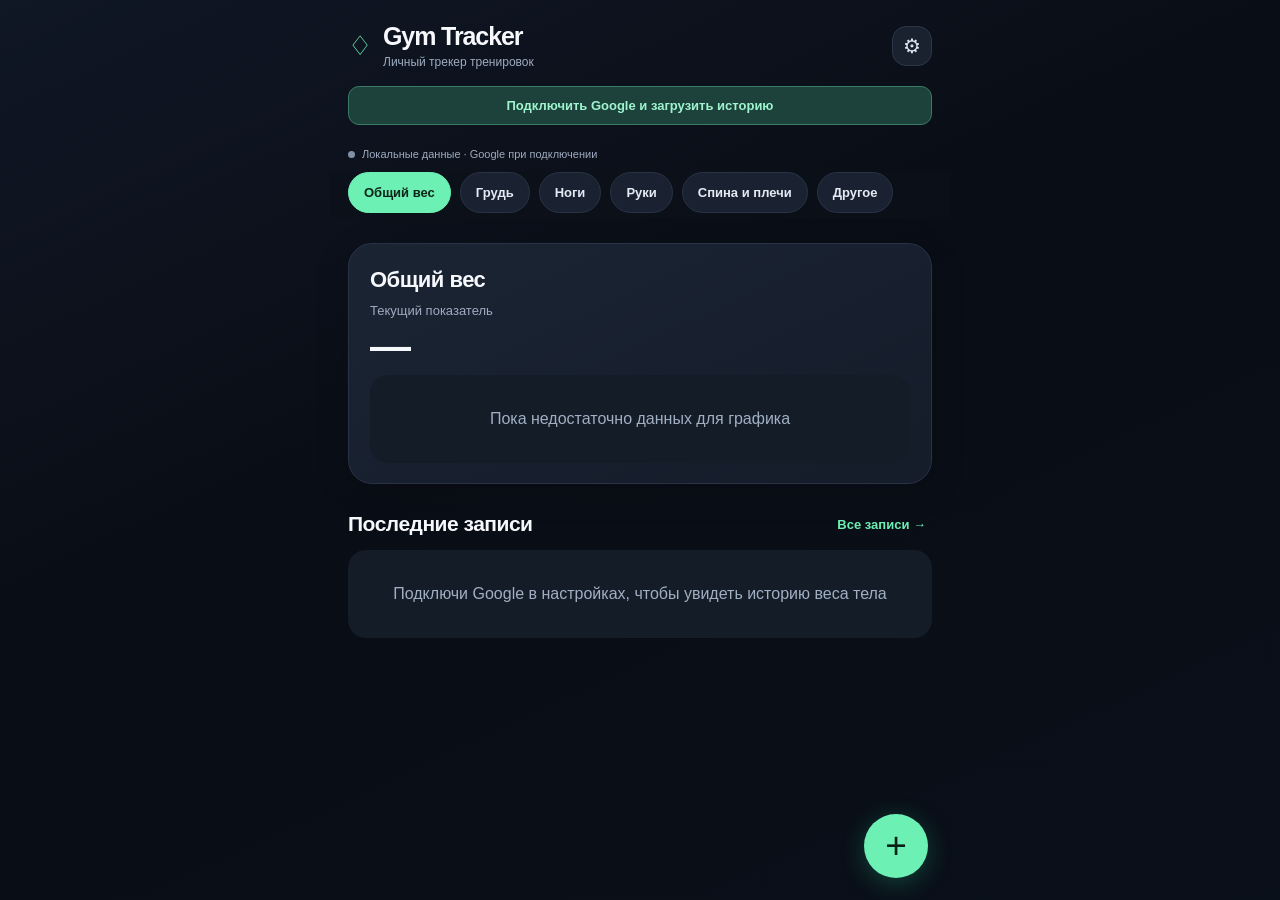
<file: index.html>
<!doctype html>
<html lang="ru">
<head>
<meta charset="UTF-8"><meta name="viewport" content="width=device-width,initial-scale=1,viewport-fit=cover">
<meta name="theme-color" content="#10141c"><meta name="description" content="Личный журнал рабочих весов">
<title>Gym Tracker</title>
<style>
:root{font-family:Inter,ui-sans-serif,system-ui,-apple-system,"Segoe UI",sans-serif;color:#f0f3f8;background:#0b0e14;font-synthesis:none}*{box-sizing:border-box}body{margin:0}button,input,select{font:inherit}button{cursor:pointer}.shell{max-width:610px;margin:auto;min-height:100dvh;padding:28px 18px 110px}.top{display:flex;align-items:center;justify-content:space-between;gap:12px}.eyebrow{font-size:12px;letter-spacing:.13em;text-transform:uppercase;color:#91a1b9;font-weight:750}.heading{font-size:31px;letter-spacing:-1.2px;margin:7px 0 4px}small,.muted{color:#9daac0}h2{font-size:17px;margin:0}.pill{padding:8px 11px;border:1px solid #293447;border-radius:99px;color:#a9e9c5;font-size:12px}.panel{background:#151b26;border:1px solid #293243;border-radius:22px;padding:19px;margin-top:18px}.stats{display:grid;grid-template-columns:repeat(3,1fr);gap:9px;margin-top:17px}.stat{padding:16px 12px;border-radius:16px;background:#151b26;border:1px solid #263142}.stat b{display:block;font-size:24px;letter-spacing:-.7px;margin-top:5px}.stat span{font-size:11px;color:#9daac0}.muted{font-size:13px;line-height:1.45}.section-title{display:flex;justify-content:space-between;align-items:center;margin:25px 0 10px}label{display:block;font-size:12px;color:#acb9cc;margin:13px 0 7px;font-weight:600}.field{width:100%;border:1px solid #354157;background:#0d121b;color:#fff;border-radius:13px;padding:13px;outline:0;min-width:0}.field:focus{border-color:#61d4a5}.grid2{display:grid;grid-template-columns:1fr 1fr;gap:12px}.primary{border:0;border-radius:14px;background:#6ee4b0;color:#092014;font-weight:800;padding:15px;width:100%;margin-top:16px}.secondary{border:1px solid #344156;background:#202838;color:#d7e1ef;border-radius:11px;padding:10px 13px}.mini{font-size:12px;padding:8px 10px}.record{display:flex;align-items:center;gap:12px;padding:14px 0;border-bottom:1px solid #273244}.record:last-child{border:0}.record-title{font-weight:700;font-size:15px}.record-detail{font-size:12px;color:#9caac0;margin-top:5px}.record-value{margin-left:auto;white-space:nowrap;text-align:right}.record-value b{font-size:19px}.record-actions{display:flex;gap:7px;margin-top:7px;justify-content:flex-end}.linkbutton{border:0;background:transparent;color:#a8c5ee;padding:0;font-size:12px}.delete{color:#fb9c9c}.empty{padding:26px 12px;text-align:center;color:#98a9c0;font-size:14px}#chart{width:100%;height:160px;display:block}.tabs{position:fixed;bottom:0;left:0;right:0;background:#111721ee;backdrop-filter:blur(16px);border-top:1px solid #293345;display:flex;justify-content:center;padding:12px 10px max(12px,env(safe-area-inset-bottom))}.tabs-inner{display:flex;max-width:610px;width:100%;gap:3px}.tab{flex:1;background:transparent;color:#9baac1;border:0;border-radius:10px;padding:10px 3px;font-size:12px}.tab.active{background:#283345;color:#fff}.hidden{display:none!important}.actions{display:flex;flex-wrap:wrap;gap:8px}.actions button{flex:1}.status{font-size:12px;margin:12px 0;color:#9daac0}.notice{background:#202638;border-radius:13px;padding:13px;font-size:12px;color:#b8c5da;line-height:1.5}.legend{display:flex;justify-content:space-between;margin-top:5px;font-size:11px;color:#8da0b7}input[type=file]{display:none}@media(max-width:380px){.heading{font-size:28px}.stat b{font-size:21px}}
.category-chips{display:flex;gap:8px;overflow-x:auto;margin-top:16px;padding-bottom:6px}.category-chips button{white-space:nowrap;padding:10px 12px;border:1px solid #354157;border-radius:12px;background:#171e29;color:#d4deec;font-size:12px}.category-chips button.active{background:#6ee4b0;color:#071d13;border-color:#6ee4b0;font-weight:700}.history-record{border-bottom:1px solid #293243;padding:12px 0}.history-record:last-child{border-bottom:0}.history-record small{display:block;margin-top:5px}.chart-svg{width:100%;height:165px;display:block}.scroll-card{max-height:470px;overflow-y:auto}.form-status{font-size:12px;color:#a9bad0}</style><link rel="stylesheet" href="./modern.css?v=20261124-26"></head>
<body><div id="modernApp"></div><main class="shell">
<header class="top"><div><div class="eyebrow">Личный журнал тренировок</div><h1 class="heading">Gym Tracker <span style="color:#6ee4b0">↗</span></h1><div class="muted">Записывай прогресс без лишних действий</div></div><div class="pill" id="storageBadge">● Локально</div></header>
<section id="page-log">
<div class="stats"><div class="stat"><span>Тренировок</span><b id="workouts">0</b></div><div class="stat"><span>Записей</span><b id="count">0</b></div><div class="stat"><span>Упражнений</span><b id="exerciseCount">0</b></div></div>
<div class="panel"><h2 id="formTitle">Новая запись</h2><form id="entryForm"><input type="hidden" id="editId"><label for="date">Дата тренировки</label><input class="field" type="date" id="date" required><label for="category">Группа мышц</label><select class="field" id="category"><option>Руки</option><option>Спина и плечи</option><option>Грудь</option><option>Ноги</option></select><label for="exercise">Упражнение</label><input class="field" id="exercise" list="exerciseHints" placeholder="Например, жим лёжа" required maxlength="80" autocomplete="off"><datalist id="exerciseHints"></datalist><div class="grid2"><div><label for="weight">Рабочий вес, кг</label><input class="field" id="weight" type="number" inputmode="decimal" min="0" max="2000" step="0.25" placeholder="60" required></div><div><label for="reps">Повторения</label><input class="field" id="reps" type="number" inputmode="numeric" min="1" max="1000" placeholder="10" required></div></div><div class="grid2"><div><label for="sets">Подходы</label><input class="field" id="sets" type="number" inputmode="numeric" min="1" max="100" value="3" required></div><div><label for="note">Заметка (необязательно)</label><input class="field" id="note" placeholder="Самочувствие..." maxlength="200"></div></div><button class="primary" id="submitButton" type="submit">+ Сохранить запись</button><button id="cancelEdit" type="button" class="secondary hidden" style="margin-top:9px;width:100%">Отменить редактирование</button></form></div>
<div class="section-title"><h2>Последние записи</h2><button id="refresh" class="secondary mini">↻ Обновить</button></div><div id="recent" class="panel" style="margin-top:0"></div>
</section>
<section id="page-progress" class="hidden"><div class="section-title"><h2>Прогресс рабочих весов</h2></div><div class="panel"><label for="filterExercise" style="margin-top:0">Упражнение</label><select id="filterExercise" class="field"></select><div id="chartBox" style="margin-top:20px"></div></div><div class="section-title"><h2>История</h2></div><div class="panel" id="history"></div></section>
<section id="page-library" class="hidden">
<div class="section-title"><h2>Мои тренировки</h2><span class="pill" id="legacyCount">История</span></div>
<div class="muted">Тренировки по группам мышц. Старые записи подгружаются из Google Sheets; новые — из журнала приложения.</div>
<div id="categoryChips" class="category-chips"></div>
<div class="panel"><label for="libraryExercise" style="margin-top:0">Упражнение</label><select class="field" id="libraryExercise"></select><div id="libraryChart" style="margin-top:16px"></div><div id="libraryRows" style="margin-top:13px"></div></div>
</section>
<section id="page-body" class="hidden"><div class="section-title"><h2>Вес тела</h2><span class="pill">кг</span></div><div class="stats"><div class="stat"><span>Последний</span><b id="bodyLatest">—</b></div><div class="stat"><span>Первый</span><b id="bodyFirst">—</b></div><div class="stat"><span>Разница</span><b id="bodyDiff">—</b></div></div><div class="panel"><h2>Динамика массы</h2><div id="bodyChart" style="margin-top:14px"></div></div><div class="panel"><h2>Добавить взвешивание</h2><p class="muted">Записывается напрямую во вкладку «Мои данные» в Google Sheets. Для отправки нужен интернет и авторизация.</p><form id="bodyForm"><label for="bodyDate">Дата</label><input class="field" id="bodyDate" type="date" required><label for="bodyWeight">Масса, кг</label><input class="field" id="bodyWeight" type="number" inputmode="decimal" min="20" max="350" step="0.1" required placeholder="65.0"><label for="bodyNote">Примечание</label><input class="field" id="bodyNote" maxlength="200" placeholder="Например, новые весы"><button class="primary" type="submit">+ Сохранить в Google Sheets</button></form><p class="status" id="bodyStatus"></p></div><div class="section-title"><h2>Все взвешивания</h2></div><div class="panel" id="bodyRows"></div></section>
<section id="page-settings" class="hidden"><div class="section-title"><h2>Данные и синхронизация</h2></div><div class="panel"><h2>Резервная копия</h2><p class="muted">Записи находятся в IndexedDB этого браузера. Экспортируй файл, чтобы сохранить копию или перенести записи на другое устройство.</p><div class="actions"><button id="export" class="secondary">↓ Скачать JSON</button></div><p id="status" class="status"></p></div><div class="panel"><h2>Google Sheets</h2><p class="muted">Подключи свой Google-аккаунт, чтобы синхронизировать записи между браузером и вкладкой <b>gym_tracker_app</b> в твоей таблице. Остальные вкладки не изменяются.</p><button id="connectSheets" class="primary">Подключить Google</button><div class="actions" style="margin-top:10px"><button id="syncSheets" class="secondary" disabled>↻ Синхронизировать</button></div><p class="status" id="sheetsStatus">Не подключено. Для первого входа понадобится интернет.</p><div class="notice">При первом подключении создаётся отдельная вкладка gym_tracker_app. Старые листы остаются архивом. Сохраняй резервную копию и не очищай браузер до проверки синхронизации.</div><p><a href="https://docs.google.com/spreadsheets/d/1IrLRJVWarQJt-ALBO4GObIJrEopxfnBa4I9xRcQ2XRs/edit" target="_blank" rel="noopener" style="color:#6ee4b0">Открыть мою Google-таблицу ↗</a></p></div></section>
</main><nav class="tabs"><div class="tabs-inner"><button class="tab active" data-page="log">✚ Записи</button><button class="tab" data-page="library">▥ Группы</button><button class="tab" data-page="body">⚖ Вес</button><button class="tab" data-page="settings">⚙ Настройки</button></div></nav>
<script>
const DB_NAME='gym-tracker-v1',STORE='entries';let db,entries=[];
const $=id=>document.getElementById(id);
const today=()=>{const d=new Date();return [d.getFullYear(),String(d.getMonth()+1).padStart(2,'0'),String(d.getDate()).padStart(2,'0')].join('-')};
const clean=s=>String(s??'').replace(/[&<>"']/g,c=>({'&':'&amp;','<':'&lt;','>':'&gt;','"':'&quot;',"'":'&#39;'}[c]));
const unique=()=>[...new Set(entries.map(x=>x.exercise))].sort((a,b)=>a.localeCompare(b,'ru'));
function openDb(){return new Promise((resolve,reject)=>{const req=indexedDB.open(DB_NAME,1);req.onupgradeneeded=()=>req.result.createObjectStore(STORE,{keyPath:'id'});req.onsuccess=()=>resolve(req.result);req.onerror=()=>reject(req.error)})}
function tx(mode,fn){return new Promise((resolve,reject)=>{const t=db.transaction(STORE,mode),s=t.objectStore(STORE);fn(s);t.oncomplete=()=>resolve();t.onerror=()=>reject(t.error)})}
function load(){return new Promise((resolve,reject)=>{const t=db.transaction(STORE,'readonly'),r=t.objectStore(STORE).getAll();r.onsuccess=()=>resolve(r.result);r.onerror=()=>reject(r.error)})}
async function sync(){entries=(await load()).sort((a,b)=>b.date.localeCompare(a.date)||b.updatedAt-a.updatedAt);render()}
function fmt(x){return Number(x).toLocaleString('ru-RU',{maximumFractionDigits:2})}
function record(e){return '<div class="record"><div style="flex:1;min-width:0"><div class="record-title">'+clean(e.exercise)+'</div><div class="record-detail">'+clean(e.date)+' · '+fmt(e.sets)+' × '+fmt(e.reps)+' повт.'+(e.note?' · '+clean(e.note):'')+'</div></div><div class="record-value"><b>'+fmt(e.weight)+'</b> кг<div class="record-actions"><button class="linkbutton" data-edit="'+clean(e.id)+'">Изм.</button><button class="linkbutton delete" data-delete="'+clean(e.id)+'">Удалить</button></div></div></div>'}
function render(){const d=new Set(entries.map(x=>x.date));$('workouts').textContent=d.size;$('count').textContent=entries.length;$('exerciseCount').textContent=unique().length;$('recent').innerHTML=entries.length?entries.slice(0,8).map(record).join(''):'<div class="empty">Пока нет записей. Добавь свой первый рабочий вес 👆</div>';const names=unique();$('exerciseHints').innerHTML=names.map(n=>'<option value="'+clean(n)+'"></option>').join('');const prev=$('filterExercise').value;$('filterExercise').innerHTML=names.map(n=>'<option value="'+clean(n)+'">'+clean(n)+'</option>').join('');if(names.includes(prev))$('filterExercise').value=prev;renderProgress()}
function renderProgress(){const name=$('filterExercise').value;const arr=entries.filter(e=>e.exercise===name).sort((a,b)=>a.date.localeCompare(b.date));$('history').innerHTML=arr.length?[...arr].reverse().map(record).join(''):'<div class="empty">Выбери упражнение или добавь запись</div>';if(!arr.length){$('chartBox').innerHTML='<div class="empty">Здесь появится график рабочих весов</div>';return}const grouped=new Map();for(const e of arr)grouped.set(e.date,Math.max(e.weight,grouped.get(e.date)??0));const data=[...grouped].map(([date,weight])=>({date,weight}));const values=data.map(d=>d.weight),low=Math.min(...values),high=Math.max(...values),pad=Math.max((high-low)*.2,high*.07,2),min=Math.max(0,low-pad),max=high+pad;const W=340,H=145,left=12,right=328,top=12,bottom=128;const px=i=>data.length===1?(left+right)/2:left+(right-left)*i/(data.length-1),py=v=>bottom-(v-min)/(max-min)*(bottom-top);const pts=data.map((d,i)=>px(i)+','+py(d.weight)).join(' ');const circles=data.map((d,i)=>'<circle cx="'+px(i)+'" cy="'+py(d.weight)+'" r="4" fill="#76e7b5"/>').join('');$('chartBox').innerHTML='<svg id="chart" viewBox="0 0 340 145" role="img" aria-label="График веса по датам"><line x1="12" y1="128" x2="328" y2="128" stroke="#3b465b"/><line x1="12" y1="69" x2="328" y2="69" stroke="#263142" stroke-dasharray="4 5"/><polyline points="'+pts+'" fill="none" stroke="#76e7b5" stroke-width="3" stroke-linejoin="round" stroke-linecap="round"/>'+circles+'</svg><div class="legend"><span>'+clean(data[0].date)+'</span><span>Макс: '+fmt(high)+' кг</span><span>'+clean(data[data.length-1].date)+'</span></div>'}
function resetForm(){$('entryForm').reset();$('editId').value='';$('date').value=today();$('sets').value=3;$('formTitle').textContent='Новая запись';$('submitButton').textContent='+ Сохранить запись';$('cancelEdit').classList.add('hidden')}
$('entryForm').addEventListener('submit',async ev=>{ev.preventDefault();const id=$('editId').value||crypto.randomUUID();const old=entries.find(e=>e.id===id);const entry={id,date:$('date').value,exercise:$('exercise').value.trim(),weight:Number($('weight').value),reps:Number($('reps').value),sets:Number($('sets').value),note:$('note').value.trim(),category:$('category').value,updatedAt:Date.now(),createdAt:old?.createdAt||Date.now()};if(!entry.exercise||!entry.date||![entry.weight,entry.reps,entry.sets].every(Number.isFinite)||entry.weight<0||entry.reps<1||entry.sets<1)return alert('Проверь значения');await tx('readwrite',s=>s.put(entry));resetForm();await sync();window.gymSheetChanged?.();window.dispatchEvent(new Event('gym-data-changed'))});
document.addEventListener('click',async ev=>{const edit=ev.target.closest('[data-edit]'),del=ev.target.closest('[data-delete]');if(edit){const e=entries.find(x=>x.id===edit.dataset.edit);if(!e)return;for(const k of ['id','date','exercise','weight','reps','sets','note','category'])$(k==='id'?'editId':k).value=e[k]??'';$('formTitle').textContent='Редактирование';$('submitButton').textContent='Сохранить изменения';$('cancelEdit').classList.remove('hidden');showPage('log');window.scrollTo({top:0,behavior:'smooth'})}if(del){const e=entries.find(x=>x.id===del.dataset.delete);if(e&&confirm('Удалить запись «'+e.exercise+'» за '+e.date+'?')){window.gymSheetDeleted?.(e.id);await tx('readwrite',s=>s.delete(e.id));await sync();window.gymSheetChanged?.();window.dispatchEvent(new Event('gym-data-changed'))}}});
$('cancelEdit').onclick=resetForm;$('refresh').onclick=sync;$('filterExercise').onchange=renderProgress;
window.gymRefresh=async()=>{await sync();window.dispatchEvent(new Event('gym-data-changed'));};window.gymEntries=()=>entries;
function showPage(page){for(const p of ['log','progress','library','body','settings'])$('page-'+p).classList.toggle('hidden',p!==page);document.querySelectorAll('.tab').forEach(b=>b.classList.toggle('active',b.dataset.page===page));window.scrollTo({top:0})}
document.querySelectorAll('.tab').forEach(b=>b.onclick=()=>showPage(b.dataset.page));
$('export').onclick=()=>{const blob=new Blob([JSON.stringify({version:1,exportedAt:new Date().toISOString(),entries},null,2)],{type:'application/json'}),url=URL.createObjectURL(blob),a=document.createElement('a');a.href=url;a.download='gym-tracker-'+today()+'.json';a.click();setTimeout(()=>URL.revokeObjectURL(url),1000)};

(async()=>{try{db=await openDb();resetForm();await sync()}catch(e){$('storageBadge').textContent='Ошибка хранилища';alert('Не удалось открыть IndexedDB: '+e.message)}})();
</script><script src="https://accounts.google.com/gsi/client" async defer></script><script src="./sheets.js?v=20261124-25"></script><script src="./history.js?v=20261116-13"></script><script src="./modern.js?v=20261124-26"></script></body></html>
</file>
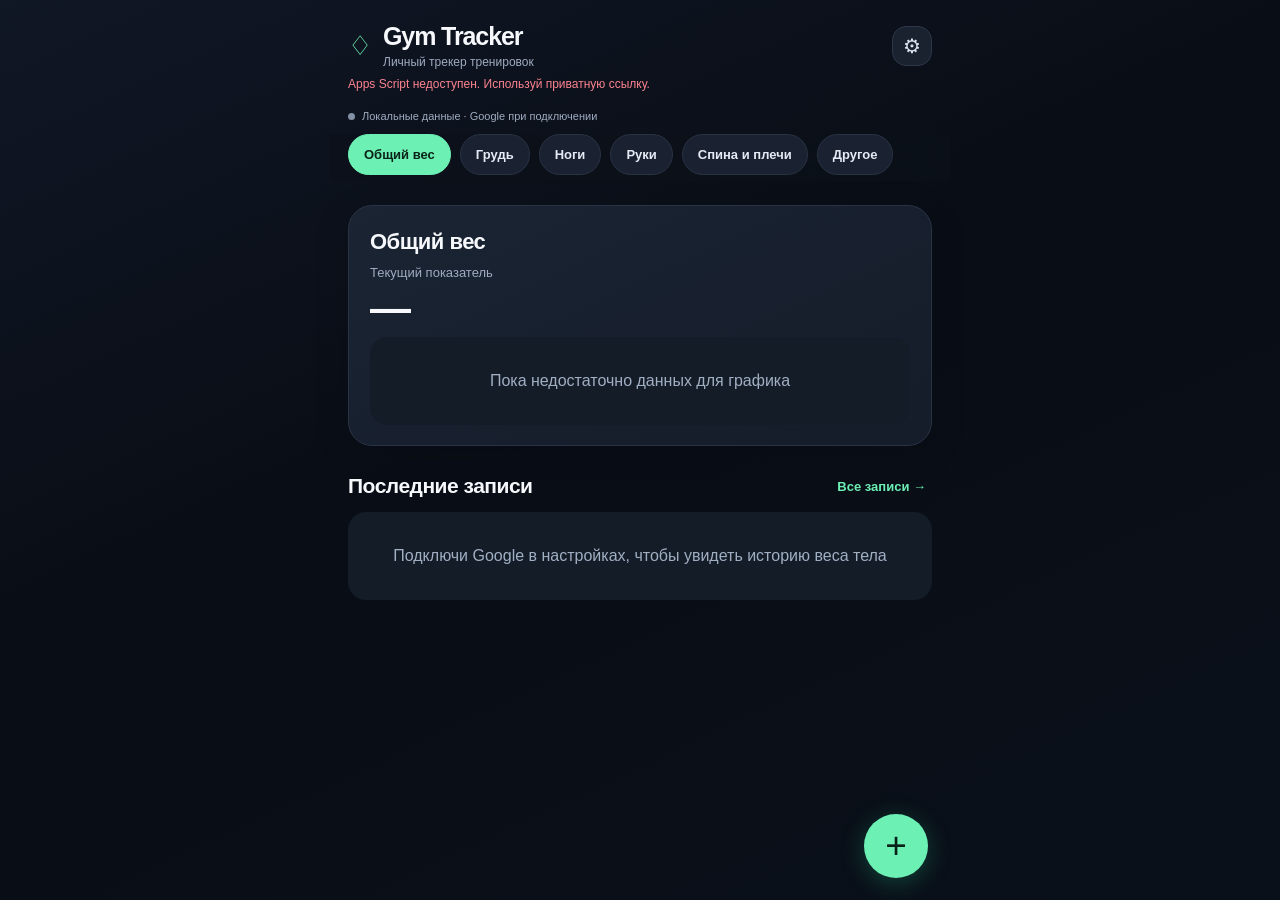
<file: apps-script/Index.html>
<!doctype html>
<html lang="ru">
<head>
<meta charset="UTF-8"><meta name="viewport" content="width=device-width,initial-scale=1,viewport-fit=cover">
<meta name="theme-color" content="#10141c"><meta name="description" content="Личный журнал рабочих весов">
<title>Gym Tracker</title>
<style>
:root{font-family:Inter,ui-sans-serif,system-ui,-apple-system,"Segoe UI",sans-serif;color:#f0f3f8;background:#0b0e14;font-synthesis:none}*{box-sizing:border-box}body{margin:0}button,input,select{font:inherit}button{cursor:pointer}.shell{max-width:610px;margin:auto;min-height:100dvh;padding:28px 18px 110px}.top{display:flex;align-items:center;justify-content:space-between;gap:12px}.eyebrow{font-size:12px;letter-spacing:.13em;text-transform:uppercase;color:#91a1b9;font-weight:750}.heading{font-size:31px;letter-spacing:-1.2px;margin:7px 0 4px}small,.muted{color:#9daac0}h2{font-size:17px;margin:0}.pill{padding:8px 11px;border:1px solid #293447;border-radius:99px;color:#a9e9c5;font-size:12px}.panel{background:#151b26;border:1px solid #293243;border-radius:22px;padding:19px;margin-top:18px}.stats{display:grid;grid-template-columns:repeat(3,1fr);gap:9px;margin-top:17px}.stat{padding:16px 12px;border-radius:16px;background:#151b26;border:1px solid #263142}.stat b{display:block;font-size:24px;letter-spacing:-.7px;margin-top:5px}.stat span{font-size:11px;color:#9daac0}.muted{font-size:13px;line-height:1.45}.section-title{display:flex;justify-content:space-between;align-items:center;margin:25px 0 10px}label{display:block;font-size:12px;color:#acb9cc;margin:13px 0 7px;font-weight:600}.field{width:100%;border:1px solid #354157;background:#0d121b;color:#fff;border-radius:13px;padding:13px;outline:0;min-width:0}.field:focus{border-color:#61d4a5}.grid2{display:grid;grid-template-columns:1fr 1fr;gap:12px}.primary{border:0;border-radius:14px;background:#6ee4b0;color:#092014;font-weight:800;padding:15px;width:100%;margin-top:16px}.secondary{border:1px solid #344156;background:#202838;color:#d7e1ef;border-radius:11px;padding:10px 13px}.mini{font-size:12px;padding:8px 10px}.record{display:flex;align-items:center;gap:12px;padding:14px 0;border-bottom:1px solid #273244}.record:last-child{border:0}.record-title{font-weight:700;font-size:15px}.record-detail{font-size:12px;color:#9caac0;margin-top:5px}.record-value{margin-left:auto;white-space:nowrap;text-align:right}.record-value b{font-size:19px}.record-actions{display:flex;gap:7px;margin-top:7px;justify-content:flex-end}.linkbutton{border:0;background:transparent;color:#a8c5ee;padding:0;font-size:12px}.delete{color:#fb9c9c}.empty{padding:26px 12px;text-align:center;color:#98a9c0;font-size:14px}#chart{width:100%;height:160px;display:block}.tabs{position:fixed;bottom:0;left:0;right:0;background:#111721ee;backdrop-filter:blur(16px);border-top:1px solid #293345;display:flex;justify-content:center;padding:12px 10px max(12px,env(safe-area-inset-bottom))}.tabs-inner{display:flex;max-width:610px;width:100%;gap:3px}.tab{flex:1;background:transparent;color:#9baac1;border:0;border-radius:10px;padding:10px 3px;font-size:12px}.tab.active{background:#283345;color:#fff}.hidden{display:none!important}.actions{display:flex;flex-wrap:wrap;gap:8px}.actions button{flex:1}.status{font-size:12px;margin:12px 0;color:#9daac0}.notice{background:#202638;border-radius:13px;padding:13px;font-size:12px;color:#b8c5da;line-height:1.5}.legend{display:flex;justify-content:space-between;margin-top:5px;font-size:11px;color:#8da0b7}input[type=file]{display:none}@media(max-width:380px){.heading{font-size:28px}.stat b{font-size:21px}}
.category-chips{display:flex;gap:8px;overflow-x:auto;margin-top:16px;padding-bottom:6px}.category-chips button{white-space:nowrap;padding:10px 12px;border:1px solid #354157;border-radius:12px;background:#171e29;color:#d4deec;font-size:12px}.category-chips button.active{background:#6ee4b0;color:#071d13;border-color:#6ee4b0;font-weight:700}.history-record{border-bottom:1px solid #293243;padding:12px 0}.history-record:last-child{border-bottom:0}.history-record small{display:block;margin-top:5px}.chart-svg{width:100%;height:165px;display:block}.scroll-card{max-height:470px;overflow-y:auto}.form-status{font-size:12px;color:#a9bad0}</style><link rel="stylesheet" href="https://alexander-768.github.io/gym_tracker/modern.css?v=20261124-26"><style>
/* Private hosting has a server-side Google session: no OAuth button needed. */
.m-reconnect-button, .m-settings [data-action="connect"] { display:none!important; }
</style>
</head>
<body><div id="modernApp"></div><main class="shell">
<header class="top"><div><div class="eyebrow">Личный журнал тренировок</div><h1 class="heading">Gym Tracker <span style="color:#6ee4b0">↗</span></h1><div class="muted">Записывай прогресс без лишних действий</div></div><div class="pill" id="storageBadge">● Локально</div></header>
<section id="page-log">
<div class="stats"><div class="stat"><span>Тренировок</span><b id="workouts">0</b></div><div class="stat"><span>Записей</span><b id="count">0</b></div><div class="stat"><span>Упражнений</span><b id="exerciseCount">0</b></div></div>
<div class="panel"><h2 id="formTitle">Новая запись</h2><form id="entryForm"><input type="hidden" id="editId"><label for="date">Дата тренировки</label><input class="field" type="date" id="date" required><label for="category">Группа мышц</label><select class="field" id="category"><option>Руки</option><option>Спина и плечи</option><option>Грудь</option><option>Ноги</option></select><label for="exercise">Упражнение</label><input class="field" id="exercise" list="exerciseHints" placeholder="Например, жим лёжа" required maxlength="80" autocomplete="off"><datalist id="exerciseHints"></datalist><div class="grid2"><div><label for="weight">Рабочий вес, кг</label><input class="field" id="weight" type="number" inputmode="decimal" min="0" max="2000" step="0.25" placeholder="60" required></div><div><label for="reps">Повторения</label><input class="field" id="reps" type="number" inputmode="numeric" min="1" max="1000" placeholder="10" required></div></div><div class="grid2"><div><label for="sets">Подходы</label><input class="field" id="sets" type="number" inputmode="numeric" min="1" max="100" value="3" required></div><div><label for="note">Заметка (необязательно)</label><input class="field" id="note" placeholder="Самочувствие..." maxlength="200"></div></div><button class="primary" id="submitButton" type="submit">+ Сохранить запись</button><button id="cancelEdit" type="button" class="secondary hidden" style="margin-top:9px;width:100%">Отменить редактирование</button></form></div>
<div class="section-title"><h2>Последние записи</h2><button id="refresh" class="secondary mini">↻ Обновить</button></div><div id="recent" class="panel" style="margin-top:0"></div>
</section>
<section id="page-progress" class="hidden"><div class="section-title"><h2>Прогресс рабочих весов</h2></div><div class="panel"><label for="filterExercise" style="margin-top:0">Упражнение</label><select id="filterExercise" class="field"></select><div id="chartBox" style="margin-top:20px"></div></div><div class="section-title"><h2>История</h2></div><div class="panel" id="history"></div></section>
<section id="page-library" class="hidden">
<div class="section-title"><h2>Мои тренировки</h2><span class="pill" id="legacyCount">История</span></div>
<div class="muted">Тренировки по группам мышц. Старые записи подгружаются из Google Sheets; новые — из журнала приложения.</div>
<div id="categoryChips" class="category-chips"></div>
<div class="panel"><label for="libraryExercise" style="margin-top:0">Упражнение</label><select class="field" id="libraryExercise"></select><div id="libraryChart" style="margin-top:16px"></div><div id="libraryRows" style="margin-top:13px"></div></div>
</section>
<section id="page-body" class="hidden"><div class="section-title"><h2>Вес тела</h2><span class="pill">кг</span></div><div class="stats"><div class="stat"><span>Последний</span><b id="bodyLatest">—</b></div><div class="stat"><span>Первый</span><b id="bodyFirst">—</b></div><div class="stat"><span>Разница</span><b id="bodyDiff">—</b></div></div><div class="panel"><h2>Динамика массы</h2><div id="bodyChart" style="margin-top:14px"></div></div><div class="panel"><h2>Добавить взвешивание</h2><p class="muted">Записывается напрямую во вкладку «Мои данные» в Google Sheets. Для отправки нужен интернет и авторизация.</p><form id="bodyForm"><label for="bodyDate">Дата</label><input class="field" id="bodyDate" type="date" required><label for="bodyWeight">Масса, кг</label><input class="field" id="bodyWeight" type="number" inputmode="decimal" min="20" max="350" step="0.1" required placeholder="65.0"><label for="bodyNote">Примечание</label><input class="field" id="bodyNote" maxlength="200" placeholder="Например, новые весы"><button class="primary" type="submit">+ Сохранить в Google Sheets</button></form><p class="status" id="bodyStatus"></p></div><div class="section-title"><h2>Все взвешивания</h2></div><div class="panel" id="bodyRows"></div></section>
<section id="page-settings" class="hidden"><div class="section-title"><h2>Данные и синхронизация</h2></div><div class="panel"><h2>Резервная копия</h2><p class="muted">Записи находятся в IndexedDB этого браузера. Экспортируй файл, чтобы сохранить копию или перенести записи на другое устройство.</p><div class="actions"><button id="export" class="secondary">↓ Скачать JSON</button></div><p id="status" class="status"></p></div><div class="panel"><h2>Google Sheets</h2><p class="muted">Подключи свой Google-аккаунт, чтобы синхронизировать записи между браузером и вкладкой <b>gym_tracker_app</b> в твоей таблице. Остальные вкладки не изменяются.</p><button id="connectSheets" class="primary">Подключить Google</button><div class="actions" style="margin-top:10px"><button id="syncSheets" class="secondary" disabled>↻ Синхронизировать</button></div><p class="status" id="sheetsStatus">Не подключено. Для первого входа понадобится интернет.</p><div class="notice">При первом подключении создаётся отдельная вкладка gym_tracker_app. Старые листы остаются архивом. Сохраняй резервную копию и не очищай браузер до проверки синхронизации.</div><p><a href="https://docs.google.com/spreadsheets/d/1IrLRJVWarQJt-ALBO4GObIJrEopxfnBa4I9xRcQ2XRs/edit" target="_blank" rel="noopener" style="color:#6ee4b0">Открыть мою Google-таблицу ↗</a></p></div></section>
</main><nav class="tabs"><div class="tabs-inner"><button class="tab active" data-page="log">✚ Записи</button><button class="tab" data-page="library">▥ Группы</button><button class="tab" data-page="body">⚖ Вес</button><button class="tab" data-page="settings">⚙ Настройки</button></div></nav>
<script>
const DB_NAME='gym-tracker-v1',STORE='entries';let db,entries=[];
const $=id=>document.getElementById(id);
const today=()=>{const d=new Date();return [d.getFullYear(),String(d.getMonth()+1).padStart(2,'0'),String(d.getDate()).padStart(2,'0')].join('-')};
const clean=s=>String(s??'').replace(/[&<>"']/g,c=>({'&':'&amp;','<':'&lt;','>':'&gt;','"':'&quot;',"'":'&#39;'}[c]));
const unique=()=>[...new Set(entries.map(x=>x.exercise))].sort((a,b)=>a.localeCompare(b,'ru'));
function openDb(){return new Promise((resolve,reject)=>{const req=indexedDB.open(DB_NAME,1);req.onupgradeneeded=()=>req.result.createObjectStore(STORE,{keyPath:'id'});req.onsuccess=()=>resolve(req.result);req.onerror=()=>reject(req.error)})}
function tx(mode,fn){return new Promise((resolve,reject)=>{const t=db.transaction(STORE,mode),s=t.objectStore(STORE);fn(s);t.oncomplete=()=>resolve();t.onerror=()=>reject(t.error)})}
function load(){return new Promise((resolve,reject)=>{const t=db.transaction(STORE,'readonly'),r=t.objectStore(STORE).getAll();r.onsuccess=()=>resolve(r.result);r.onerror=()=>reject(r.error)})}
async function sync(){entries=(await load()).sort((a,b)=>b.date.localeCompare(a.date)||b.updatedAt-a.updatedAt);render()}
function fmt(x){return Number(x).toLocaleString('ru-RU',{maximumFractionDigits:2})}
function record(e){return '<div class="record"><div style="flex:1;min-width:0"><div class="record-title">'+clean(e.exercise)+'</div><div class="record-detail">'+clean(e.date)+' · '+fmt(e.sets)+' × '+fmt(e.reps)+' повт.'+(e.note?' · '+clean(e.note):'')+'</div></div><div class="record-value"><b>'+fmt(e.weight)+'</b> кг<div class="record-actions"><button class="linkbutton" data-edit="'+clean(e.id)+'">Изм.</button><button class="linkbutton delete" data-delete="'+clean(e.id)+'">Удалить</button></div></div></div>'}
function render(){const d=new Set(entries.map(x=>x.date));$('workouts').textContent=d.size;$('count').textContent=entries.length;$('exerciseCount').textContent=unique().length;$('recent').innerHTML=entries.length?entries.slice(0,8).map(record).join(''):'<div class="empty">Пока нет записей. Добавь свой первый рабочий вес 👆</div>';const names=unique();$('exerciseHints').innerHTML=names.map(n=>'<option value="'+clean(n)+'"></option>').join('');const prev=$('filterExercise').value;$('filterExercise').innerHTML=names.map(n=>'<option value="'+clean(n)+'">'+clean(n)+'</option>').join('');if(names.includes(prev))$('filterExercise').value=prev;renderProgress()}
function renderProgress(){const name=$('filterExercise').value;const arr=entries.filter(e=>e.exercise===name).sort((a,b)=>a.date.localeCompare(b.date));$('history').innerHTML=arr.length?[...arr].reverse().map(record).join(''):'<div class="empty">Выбери упражнение или добавь запись</div>';if(!arr.length){$('chartBox').innerHTML='<div class="empty">Здесь появится график рабочих весов</div>';return}const grouped=new Map();for(const e of arr)grouped.set(e.date,Math.max(e.weight,grouped.get(e.date)??0));const data=[...grouped].map(([date,weight])=>({date,weight}));const values=data.map(d=>d.weight),low=Math.min(...values),high=Math.max(...values),pad=Math.max((high-low)*.2,high*.07,2),min=Math.max(0,low-pad),max=high+pad;const W=340,H=145,left=12,right=328,top=12,bottom=128;const px=i=>data.length===1?(left+right)/2:left+(right-left)*i/(data.length-1),py=v=>bottom-(v-min)/(max-min)*(bottom-top);const pts=data.map((d,i)=>px(i)+','+py(d.weight)).join(' ');const circles=data.map((d,i)=>'<circle cx="'+px(i)+'" cy="'+py(d.weight)+'" r="4" fill="#76e7b5"/>').join('');$('chartBox').innerHTML='<svg id="chart" viewBox="0 0 340 145" role="img" aria-label="График веса по датам"><line x1="12" y1="128" x2="328" y2="128" stroke="#3b465b"/><line x1="12" y1="69" x2="328" y2="69" stroke="#263142" stroke-dasharray="4 5"/><polyline points="'+pts+'" fill="none" stroke="#76e7b5" stroke-width="3" stroke-linejoin="round" stroke-linecap="round"/>'+circles+'</svg><div class="legend"><span>'+clean(data[0].date)+'</span><span>Макс: '+fmt(high)+' кг</span><span>'+clean(data[data.length-1].date)+'</span></div>'}
function resetForm(){$('entryForm').reset();$('editId').value='';$('date').value=today();$('sets').value=3;$('formTitle').textContent='Новая запись';$('submitButton').textContent='+ Сохранить запись';$('cancelEdit').classList.add('hidden')}
$('entryForm').addEventListener('submit',async ev=>{ev.preventDefault();const id=$('editId').value||crypto.randomUUID();const old=entries.find(e=>e.id===id);const entry={id,date:$('date').value,exercise:$('exercise').value.trim(),weight:Number($('weight').value),reps:Number($('reps').value),sets:Number($('sets').value),note:$('note').value.trim(),category:$('category').value,updatedAt:Date.now(),createdAt:old?.createdAt||Date.now()};if(!entry.exercise||!entry.date||![entry.weight,entry.reps,entry.sets].every(Number.isFinite)||entry.weight<0||entry.reps<1||entry.sets<1)return alert('Проверь значения');await tx('readwrite',s=>s.put(entry));resetForm();await sync();window.gymSheetChanged?.();window.dispatchEvent(new Event('gym-data-changed'))});
document.addEventListener('click',async ev=>{const edit=ev.target.closest('[data-edit]'),del=ev.target.closest('[data-delete]');if(edit){const e=entries.find(x=>x.id===edit.dataset.edit);if(!e)return;for(const k of ['id','date','exercise','weight','reps','sets','note','category'])$(k==='id'?'editId':k).value=e[k]??'';$('formTitle').textContent='Редактирование';$('submitButton').textContent='Сохранить изменения';$('cancelEdit').classList.remove('hidden');showPage('log');window.scrollTo({top:0,behavior:'smooth'})}if(del){const e=entries.find(x=>x.id===del.dataset.delete);if(e&&confirm('Удалить запись «'+e.exercise+'» за '+e.date+'?')){window.gymSheetDeleted?.(e.id);await tx('readwrite',s=>s.delete(e.id));await sync();window.gymSheetChanged?.();window.dispatchEvent(new Event('gym-data-changed'))}}});
$('cancelEdit').onclick=resetForm;$('refresh').onclick=sync;$('filterExercise').onchange=renderProgress;
window.gymRefresh=async()=>{await sync();window.dispatchEvent(new Event('gym-data-changed'));};window.gymEntries=()=>entries;
function showPage(page){for(const p of ['log','progress','library','body','settings'])$('page-'+p).classList.toggle('hidden',p!==page);document.querySelectorAll('.tab').forEach(b=>b.classList.toggle('active',b.dataset.page===page));window.scrollTo({top:0})}
document.querySelectorAll('.tab').forEach(b=>b.onclick=()=>showPage(b.dataset.page));
$('export').onclick=()=>{const blob=new Blob([JSON.stringify({version:1,exportedAt:new Date().toISOString(),entries},null,2)],{type:'application/json'}),url=URL.createObjectURL(blob),a=document.createElement('a');a.href=url;a.download='gym-tracker-'+today()+'.json';a.click();setTimeout(()=>URL.revokeObjectURL(url),1000)};

(async()=>{try{db=await openDb();resetForm();await sync()}catch(e){$('storageBadge').textContent='Ошибка хранилища';alert('Не удалось открыть IndexedDB: '+e.message)}})();
</script><script src="https://alexander-768.github.io/gym_tracker/sheets-appsscript.js?v=20261124-27"></script><script src="https://alexander-768.github.io/gym_tracker/history.js?v=20261116-13"></script><script src="https://alexander-768.github.io/gym_tracker/modern.js?v=20261124-26"></script></body></html>
</file>
<file: modern.css>
:root{--bg:#0a0e16;--panel:#171e2a;--panel2:#202839;--line:#2c3749;--text:#f6f8fc;--muted:#9eabc0;--mint:#6cf0b4;--red:#fb8390}
body{background:var(--bg);color:var(--text)}
body>.shell,body>.tabs{display:none!important}
#modernApp{min-height:100dvh;background:linear-gradient(155deg,#101725 0%,#090d15 44%,#0a101a 100%);font-family:Inter,-apple-system,BlinkMacSystemFont,"Segoe UI",sans-serif}
.m-wrap{max-width:620px;margin:auto;padding:calc(22px + env(safe-area-inset-top)) 18px calc(120px + env(safe-area-inset-bottom))}
.m-header{display:flex;justify-content:space-between;align-items:center;gap:10px}.m-brand{display:flex;align-items:center;gap:11px}.m-brand-icon{font-size:27px;color:var(--mint)}.m-brand h1{font-size:25px;letter-spacing:-1.1px;margin:0;font-weight:800}.m-sub{font-size:12px;color:var(--muted);margin:4px 0 0}.m-top-actions{display:flex;gap:8px}.m-icon-btn{height:40px;min-width:40px;border:1px solid var(--line);border-radius:14px;background:#1a2230;color:#dce4f0;font-size:20px}
.m-sync{display:flex;align-items:center;gap:7px;font-size:11px;color:#8cdbc0;margin:17px 0 10px;min-height:16px}.m-dot{width:7px;height:7px;border-radius:50%;background:#61e5aa;display:inline-block;box-shadow:0 0 9px #61e5aa66}.m-sync.off{color:var(--muted)}.m-sync.off .m-dot{background:#8290a5;box-shadow:none}
.m-filters{display:flex;gap:9px;overflow-x:auto;scrollbar-width:none;margin:8px -18px 24px;padding:0 18px 6px;position:sticky;top:0;z-index:8;background:#0c111ac9;backdrop-filter:blur(16px)}.m-filters::-webkit-scrollbar{display:none}.m-chip{border:1px solid #293344;color:#e5ebf4;background:#1a2231;padding:12px 15px;border-radius:25px;white-space:nowrap;font-weight:650;font-size:13px}.m-chip.active{background:var(--mint);color:#0b2419;border-color:var(--mint)}
.m-hero{background:linear-gradient(155deg,#1a2433,#151c2a);border:1px solid #293345;border-radius:24px;padding:23px 21px 20px;box-shadow:0 8px 36px #0002}.m-hero-kicker{font-size:22px;font-weight:800;letter-spacing:-.5px}.m-dim{color:var(--muted);font-size:13px}.m-value{font-size:41px;font-weight:850;letter-spacing:-1.4px;margin:5px 0}.m-change{display:inline-flex;align-items:center;background:#183e36;color:#79f4ba;border-radius:11px;padding:8px 10px;font-size:13px;font-weight:700}.m-change.negative{background:#482834;color:#ff9ba8}
.m-chart{width:100%;height:205px;display:block;margin:13px 0 0;overflow:visible}.m-grid{stroke:#364456;stroke-width:1;stroke-dasharray:4 5}.m-line{stroke:var(--mint);stroke-width:3;fill:none;stroke-linecap:round;stroke-linejoin:round}.m-chart-label{fill:#a7b8cc;font-size:10px}.m-chart-dates{display:flex;justify-content:space-between;color:#a0adc1;font-size:11px;margin-top:0}
.m-section-head{display:flex;justify-content:space-between;align-items:center;gap:12px;margin:28px 0 14px}.m-section-head h2{margin:0;font-size:21px;letter-spacing:-.5px}.m-link{border:0;background:none;color:var(--mint);font-size:13px;font-weight:650}
.m-history-row{display:flex;align-items:center;gap:12px;background:#182130;border:1px solid #263245;border-radius:13px;padding:13px 14px;margin-bottom:7px}.m-date-icon{font-size:18px;opacity:.8;background:#273245;border-radius:8px;padding:8px}.m-history-date{flex:1;font-size:13px}.m-history-weight{font-weight:750;font-size:15px}.m-history-delta{font-size:12px;border-radius:10px;padding:5px 7px;background:#19392f;color:#80edb5;min-width:58px;text-align:center}.m-history-delta.negative{background:#442832;color:#ff8c9b}.m-history-delta.neutral{color:var(--muted);background:#263143}
.m-group-head{display:flex;align-items:center;justify-content:space-between;gap:8px;margin-bottom:16px}.m-group-head h2{font-size:26px;letter-spacing:-.7px;margin:0}.m-group-sub{margin-top:5px;color:var(--muted);font-size:12px}.m-add-sm{border:0;border-radius:16px;color:#062418;background:var(--mint);padding:12px 15px;font-weight:800;font-size:13px;white-space:nowrap}
.m-exercise{border:1px solid #2a3549;border-radius:20px;padding:15px 15px 13px;margin-bottom:11px;background:linear-gradient(145deg,#1a2230,#141b27);width:100%;color:inherit;text-align:left;display:block;cursor:pointer}.m-ex-top{display:flex;gap:12px;align-items:center}.m-ex-icon{flex:0 0 52px;width:52px;height:62px;border-radius:13px;background:linear-gradient(145deg,#2e3c4e,#1e2836);display:grid;place-items:center;font-size:25px;color:#83f0c0}.m-ex-content{flex:1;min-width:0}.m-ex-title{font-size:15px;font-weight:750;line-height:1.3}.m-ex-sub{font-size:12px;color:var(--muted);margin:6px 0}.m-ex-metric{font-size:19px;letter-spacing:-.4px;font-weight:800}.m-ex-side{min-width:85px;text-align:right;align-self:stretch;display:flex;flex-direction:column;justify-content:space-around}.m-spark{width:88px;height:42px;align-self:flex-end}.m-ex-next{color:var(--mint);font-weight:750;font-size:12px}
.m-fab{position:fixed;bottom:calc(22px + env(safe-area-inset-bottom));right:max(22px,calc((100vw - 620px)/2 + 22px));height:64px;width:64px;border-radius:50%;background:var(--mint);color:#062218;border:none;box-shadow:0 5px 25px #25d99442;display:grid;place-items:center;font-size:37px;font-weight:400;z-index:20}.m-floating-label{position:fixed;bottom:calc(39px + env(safe-area-inset-bottom));right:max(96px,calc((100vw - 620px)/2 + 96px));font-size:12px;color:var(--muted);pointer-events:none}
.m-empty{color:#a1afc3;text-align:center;padding:35px 12px;background:#141c28;border-radius:18px}
.m-sheet-overlay{position:fixed;inset:0;background:#000a;z-index:30;display:flex;align-items:flex-end;justify-content:center;backdrop-filter:blur(3px)}.m-sheet{width:100%;max-width:620px;background:#192230;border:1px solid #39465a;border-radius:26px 26px 0 0;padding:22px 20px calc(30px + env(safe-area-inset-bottom));max-height:90dvh;overflow:auto;box-shadow:0 -20px 70px #0005}.m-sheet-top{display:flex;justify-content:space-between;align-items:center;margin:0 0 12px}.m-sheet-top h2{margin:0;font-size:21px}.m-form-label{display:block;font-size:13px;color:#9faec5;margin:15px 0 7px}.m-input{width:100%;border:1px solid #455267;background:#101723;color:#fff;border-radius:13px;padding:13px;font-size:16px;outline:none;min-width:0}.m-input:focus{border-color:var(--mint)}.m-form-cols{display:grid;grid-template-columns:1fr 1fr;gap:14px}.m-save{width:100%;border:0;background:var(--mint);padding:16px;border-radius:15px;font-weight:800;color:#062319;font-size:16px;margin-top:20px}.m-save:disabled{opacity:.55}.m-form-msg{font-size:12px;margin-top:11px;color:#9fb0c7;min-height:16px}.m-settings{display:grid;gap:10px}.m-settings .m-add-sm{width:100%;margin-top:6px}.m-detail-back{color:var(--mint);border:0;background:transparent;font-weight:750;font-size:13px;padding:6px 0 16px}.m-detail-title{font-size:23px;font-weight:750;margin-bottom:15px}.m-detail-stats{display:flex;justify-content:space-between;margin:10px 0;color:#b2c2d3}.m-panel{background:#192230;border:1px solid #2c394e;border-radius:20px;padding:18px;margin:12px 0}.m-muted-action{border:1px solid #344258;border-radius:13px;padding:11px;background:#202b39;color:#d4e3f1}
@media(max-width:390px){.m-wrap{padding-left:14px;padding-right:14px}.m-filters{margin-left:-14px;margin-right:-14px;padding-left:14px}.m-brand h1{font-size:23px}.m-ex-icon{width:44px;flex-basis:44px}.m-ex-side{min-width:75px}.m-ex-title{font-size:14px}.m-ex-metric{font-size:17px}.m-spark{width:75px}}

/* Individual history entry deletion */
.m-delete-record{flex:0 0 34px;width:34px;height:34px;display:grid;place-items:center;padding:0;border:1px solid #4b3541;border-radius:10px;background:#30212b;color:#ff98a5;margin-left:auto}.m-delete-record:hover{background:#522b39}.m-delete-record:focus-visible{outline:2px solid #ff98a5;outline-offset:2px}.m-history-row{gap:8px}.m-history-date{min-width:0}.m-history-weight{white-space:nowrap}@media(max-width:390px){.m-history-row{padding:10px 9px;gap:6px}.m-date-icon{padding:6px;font-size:14px}.m-history-date{font-size:11px}.m-history-delta{min-width:43px;padding:4px;font-size:11px}.m-delete-record{flex-basis:30px;width:30px;height:32px}}

/* Notes beneath the result, visible only when provided. */
.m-history-row:has(.m-history-note){flex-wrap:wrap}.m-history-note{flex:0 0 100%;display:flex;align-items:flex-start;gap:7px;padding:8px 10px;border-radius:8px;background:#263344;color:#c0cddd;font-size:12px;line-height:1.5;white-space:pre-wrap;overflow-wrap:anywhere}.m-history-note svg{flex-shrink:0;margin-top:2px;color:#78d9b0}.m-history-note span{min-width:0}textarea.m-input{resize:vertical;min-height:62px;font:inherit}

.m-editable-row{cursor:pointer;transition:background .15s}.m-editable-row:hover{background:#263344}.m-editable-row:focus-visible{outline:2px solid #78d9b0;outline-offset:2px}

/* Exercise-level deletion: deliberately quieter than the primary add action. */
.m-detail-heading{display:flex;align-items:center;justify-content:space-between;gap:12px}.m-detail-heading .m-detail-title{min-width:0;overflow-wrap:anywhere}.m-delete-exercise{display:inline-flex;align-items:center;gap:5px;flex-shrink:0;padding:8px 4px;background:transparent;color:#a88b94;border:0;font-size:12px}.m-delete-exercise:hover,.m-delete-exercise:focus-visible{color:#ff98a5}.m-delete-exercise:focus-visible{outline:1px solid #ff98a5;border-radius:6px}

/* Fixed exercise name when recording a result from its detail screen. */
.m-fixed-exercise{display:flex;align-items:center;justify-content:space-between;gap:12px;overflow-wrap:anywhere;background:#151d29;color:#c5d1de}.m-fixed-exercise .m-dim{flex-shrink:0}

/* Chart scrubbing: horizontal finger gesture selects data, vertical scrolling remains available. */
.m-interactive-chart{touch-action:pan-y;user-select:none;-webkit-user-select:none;cursor:crosshair}.m-chart-readout{min-height:34px;display:flex;align-items:center;justify-content:center;text-align:center;background:#1d2b38;border-radius:9px;color:#a8eacb;font-size:13px;font-weight:600;padding:7px 9px;margin-top:12px;font-variant-numeric:tabular-nums}.m-interactive-chart:focus-visible{outline:1px solid #78d9b0;border-radius:8px}

.m-chart-periods{display:flex;justify-content:flex-end;gap:5px;flex-wrap:wrap;margin-top:15px}.m-chart-period{border:1px solid transparent;background:transparent;color:#a0adc1;padding:6px 10px;border-radius:8px;font-size:12px;font-weight:600}.m-chart-period.active{background:#263d39;color:#79e8b5;border-color:#36564a}.m-chart-period:focus-visible{outline:1px solid #78d9b0}.m-chart-readout{font-size:12px}

.m-reconnect-button{border:1px solid #397b67;background:#1c423b;color:#9ff4cf;border-radius:11px;padding:11px 15px;font-weight:700;font-size:13px;margin:9px 0 4px;width:100%;text-align:center}.m-reconnect-button:hover{background:#245248}.m-reconnect-button[hidden]{display:none}
</file>
